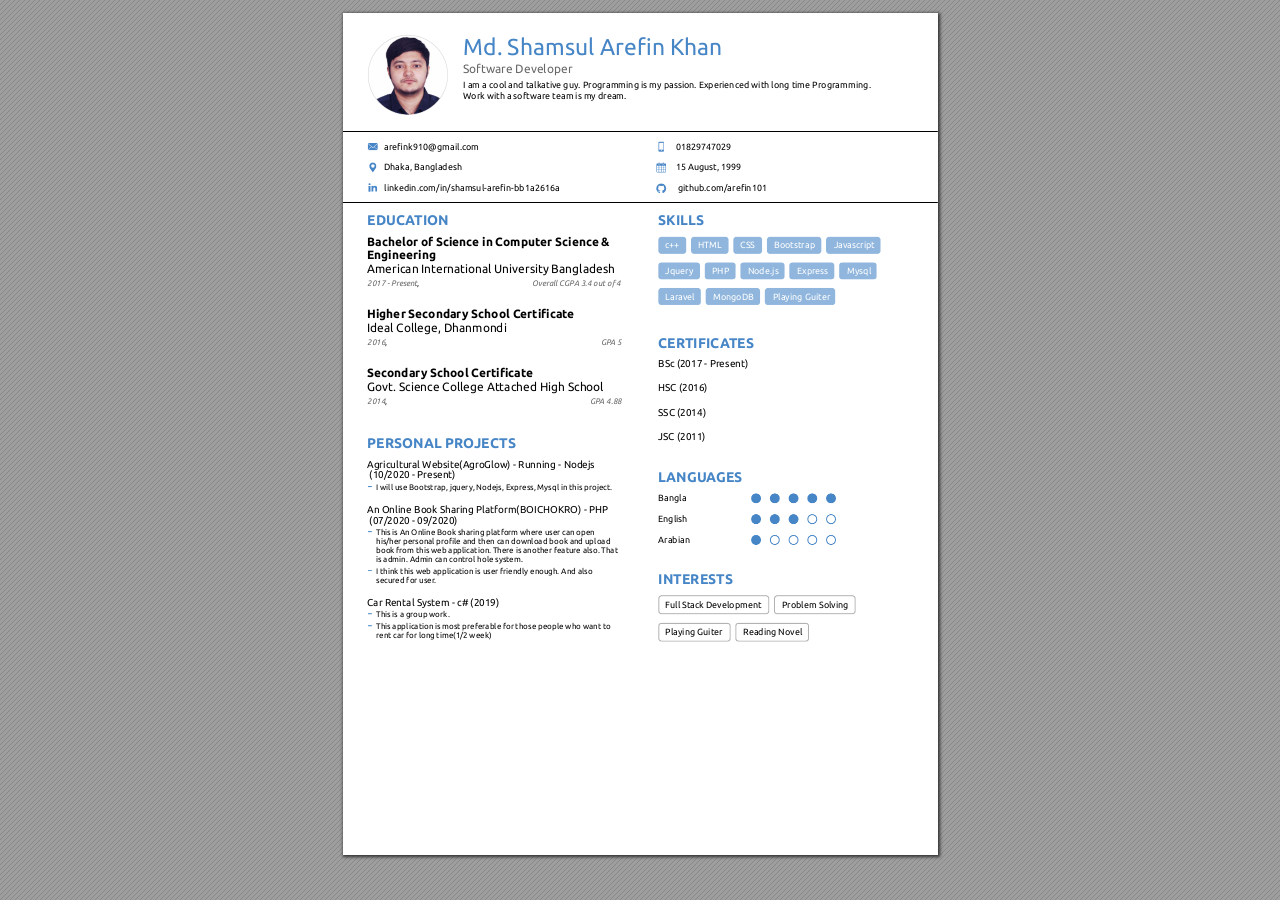
<file: index.html>
<!DOCTYPE html>

<html xmlns="http://www.w3.org/1999/xhtml">
<head>
<meta charset="utf-8"/>

<meta http-equiv="X-UA-Compatible" content="IE=edge,chrome=1"/>
<link rel="stylesheet" href="base.min.css"/>
<link rel="stylesheet" href="fancy.min.css"/>
<link rel="stylesheet" href="main.css"/>
<script src="compatibility.min.js"></script>
<script src="theViewer.min.js"></script>
<script>
try{
theViewer.defaultViewer = new theViewer.Viewer({});
}catch(e){}
</script>
<title></title>
</head>
<body>
<div id="sidebar">
<div id="outline">
</div>
</div>
<div id="page-container">
<div id="pf1" class="pf w0 h0" data-page-no="1"><div class="pc pc1 w0 h0"><img class="bi x0 y0 w0 h1" alt="" src="bg1.png"/><div class="c x0 y1 w1 h2"><div class="t m0 x1 h3 y2 ff1 fs0 fc0 sc0 ls0 ws0">Md<span class="_ _0"></span>. Sh<span class="_ _0"></span>am<span class="_ _0"></span>sul <span class="_ _0"></span>Are<span class="_ _0"></span>ﬁn K<span class="_ _0"></span>han</div><div class="t m0 x1 h4 y3 ff1 fs1 fc1 sc0 ls0 ws0">Softwa<span class="_ _0"></span>re Develope<span class="_ _0"></span>r</div><div class="t m0 x1 h5 y4 ff1 fs2 fc2 sc0 ls0 ws0">I am a co<span class="_ _0"></span>ol and tal<span class="_ _0"></span>kative guy. Progr<span class="_ _0"></span>amming is<span class="_ _0"></span> my passion. Ex<span class="_ _0"></span>perienced<span class="_ _0"></span> with lon<span class="_ _0"></span>g time Pr<span class="_ _0"></span>ogrammi<span class="_ _0"></span>ng.</div><div class="t m0 x1 h5 y5 ff1 fs2 fc2 sc0 ls0 ws0">Work with a sof<span class="_ _0"></span>tware tea<span class="_ _0"></span>m is my dream.</div><div class="t m0 x2 h5 y6 ff1 fs2 fc2 sc0 ls0 ws0">areﬁnk91<span class="_ _0"></span>0@gmai<span class="_ _0"></span>l.com<span class="_ _1"> </span>018297<span class="_ _0"></span>47029</div><div class="t m0 x2 h5 y7 ff1 fs2 fc2 sc0 ls0 ws0">Dhaka, B<span class="_ _0"></span>anglades<span class="_ _0"></span>h<span class="_ _2"> </span>15 August, 1999</div><div class="t m0 x2 h5 y8 ff1 fs2 fc2 sc0 ls0 ws0">linkedin.com/in/<span class="_ _0"></span>shamsul-<span class="_ _0"></span>areﬁn-bb<span class="_ _0"></span>1a2616a<span class="_ _3"> </span>github.co<span class="_ _0"></span>m/areﬁn<span class="_ _0"></span>101</div><div class="t m0 x3 h6 y9 ff2 fs3 fc0 sc0 ls0 ws0">EDUC<span class="_ _4"></span>A<span class="_ _5"></span>TION</div><div class="t m0 x3 h7 ya ff2 fs1 fc2 sc0 ls0 ws0">Bache<span class="_ _0"></span>lor of <span class="_ _0"></span>Science in Comp<span class="_ _0"></span>uter Science &amp;</div><div class="t m0 x3 h7 yb ff2 fs1 fc2 sc0 ls0 ws0">Engin<span class="_ _0"></span>eering</div><div class="t m0 x3 h4 yc ff1 fs1 fc2 sc0 ls0 ws0">Americ<span class="_ _0"></span>an Internatio<span class="_ _0"></span>nal Un<span class="_ _0"></span>iversity Ban<span class="_ _0"></span>glades<span class="_ _0"></span>h</div><div class="t m0 x3 h8 yd ff3 fs4 fc1 sc0 ls0 ws0">2017 - Pr<span class="_ _0"></span>esent<span class="ff1 fc2">, <span class="_ _6"> </span></span>Overall CGP<span class="_ _7"></span>A 3.4 out<span class="_ _0"></span> of 4</div><div class="t m0 x3 h7 ye ff2 fs1 fc2 sc0 ls0 ws0">Highe<span class="_ _0"></span>r Secondar<span class="_ _4"></span>y Schoo<span class="_ _0"></span>l Certiﬁcate</div><div class="t m0 x3 h4 yf ff1 fs1 fc2 sc0 ls0 ws0">Ideal Colleg<span class="_ _0"></span>e, Dhan<span class="_ _0"></span>mond<span class="_ _0"></span>i</div><div class="t m0 x3 h8 y10 ff3 fs4 fc1 sc0 ls0 ws0">2016<span class="ff1 fc2">, <span class="_ _8"> </span></span>GP<span class="_ _7"></span>A 5</div><div class="t m0 x3 h7 y11 ff2 fs1 fc2 sc0 ls0 ws0">Secondar<span class="_ _4"></span>y School<span class="_ _0"></span> Certiﬁcate</div><div class="t m0 x3 h4 y12 ff1 fs1 fc2 sc0 ls0 ws0">Govt. S<span class="_ _0"></span>cience<span class="_ _0"></span> College Att<span class="_ _0"></span>ached <span class="_ _0"></span>High S<span class="_ _0"></span>chool</div><div class="t m0 x3 h8 y13 ff3 fs4 fc1 sc0 ls0 ws0">2014<span class="ff1 fc2">, <span class="_ _9"> </span></span>GP<span class="_ _7"></span>A 4.88</div><div class="t m0 x3 h6 y14 ff2 fs3 fc0 sc0 ls0 ws0">PERS<span class="_ _0"></span>ONAL<span class="_ _0"></span> PROJECT<span class="_ _0"></span>S</div><div class="t m0 x3 h9 y15 ff1 fs5 fc2 sc0 ls0 ws0">Agricultural Website(AgroGlow) - R<span class="_ _0"></span>unning - <span class="_ _0"></span>Nodejs</div><div class="t m0 x3 h9 y16 ff1 fs5 fc2 sc0 ls0 ws0"> (10/20<span class="_ _0"></span>20 - Pre<span class="_ _0"></span>sent)</div><div class="t m0 x4 h8 y17 ff1 fs4 fc2 sc0 ls0 ws0">I will use B<span class="_ _0"></span>ootstrap,<span class="_ _0"></span> jquer<span class="_ _0"></span>y, Nod<span class="_ _0"></span>ejs, Expre<span class="_ _0"></span>ss, Mysql<span class="_ _0"></span> in this pro<span class="_ _0"></span>ject.</div><div class="t m0 x3 h9 y18 ff1 fs5 fc2 sc0 ls0 ws0">An Onlin<span class="_ _0"></span>e Book <span class="_ _0"></span>Sharing P<span class="_ _0"></span>latform<span class="_ _0"></span>(BOICH<span class="_ _0"></span>OKRO) - PHP</div><div class="t m0 x3 h9 y19 ff1 fs5 fc2 sc0 ls0 ws0"> (07/20<span class="_ _0"></span>20 - 09/<span class="_ _0"></span>2020)</div><div class="t m0 x4 h8 y1a ff1 fs4 fc2 sc0 ls0 ws0">This is An<span class="_ _0"></span> Online Bo<span class="_ _0"></span>ok sharing<span class="_ _0"></span> platform <span class="_ _0"></span>where use<span class="_ _0"></span>r can open</div><div class="t m0 x4 h8 y1b ff1 fs4 fc2 sc0 ls0 ws0">his/her p<span class="_ _0"></span>ersonal pr<span class="_ _0"></span>oﬁle and th<span class="_ _0"></span>en can do<span class="_ _0"></span>wnload bo<span class="_ _0"></span>ok and up<span class="_ _0"></span>load</div><div class="t m0 x4 h8 y1c ff1 fs4 fc2 sc0 ls0 ws0">book from<span class="_ _0"></span> this web<span class="_ _0"></span> applicatio<span class="_ _0"></span>n. There i<span class="_ _0"></span>s another <span class="_ _0"></span>feature als<span class="_ _0"></span>o. That</div><div class="t m0 x4 h8 y1d ff1 fs4 fc2 sc0 ls0 ws0">is admin. <span class="_ _0"></span>Admin can<span class="_ _0"></span> control ho<span class="_ _0"></span>le system<span class="_ _0"></span>.</div><div class="t m0 x4 h8 y1e ff1 fs4 fc2 sc0 ls0 ws0">I think thi<span class="_ _0"></span>s web app<span class="_ _0"></span>lication is <span class="_ _0"></span>user friend<span class="_ _0"></span>ly enough.<span class="_ _0"></span> And also</div><div class="t m0 x4 h8 y1f ff1 fs4 fc2 sc0 ls0 ws0">secured f<span class="_ _0"></span>or user<span class="_ _7"></span>.</div><div class="t m0 x3 h9 y20 ff1 fs5 fc2 sc0 ls0 ws0">Car Ren<span class="_ _0"></span>tal Syste<span class="_ _0"></span>m - c# (2019)</div><div class="t m0 x4 h8 y21 ff1 fs4 fc2 sc0 ls0 ws0">This is a g<span class="_ _0"></span>roup work<span class="_ _0"></span>.</div><div class="t m0 x4 h8 y22 ff1 fs4 fc2 sc0 ls0 ws0">This appl<span class="_ _0"></span>ication is m<span class="_ _0"></span>ost prefe<span class="_ _0"></span>rable for t<span class="_ _0"></span>hose peop<span class="_ _0"></span>le who w<span class="_ _0"></span>ant to</div><div class="t m0 x4 h8 y23 ff1 fs4 fc2 sc0 ls0 ws0">rent car fo<span class="_ _0"></span>r long tim<span class="_ _0"></span>e(1/2 week<span class="_ _0"></span>)</div><div class="t m0 x5 h6 y9 ff2 fs3 fc0 sc0 ls0 ws0">SKILL<span class="_ _4"></span>S</div><div class="t m0 x6 h5 y24 ff1 fs2 fc3 sc0 ls0 ws0">c++<span class="_ _a"> </span>HTML<span class="_ _a"> </span>CSS<span class="_ _b"> </span>Bootstra<span class="_ _0"></span>p<span class="_ _a"> </span>Ja<span class="_ _7"></span>vascr<span class="_ _0"></span>ipt</div><div class="t m0 x6 h5 y25 ff1 fs2 fc3 sc0 ls0 ws0">Jquer<span class="_ _0"></span>y<span class="_ _a"> </span>PHP<span class="_ _a"> </span>Nod<span class="_ _0"></span>e.js<span class="_ _a"> </span>Express<span class="_ _a"> </span>M<span class="_ _0"></span>ysql</div><div class="t m0 x6 h5 y26 ff1 fs2 fc3 sc0 ls0 ws0">Larav<span class="_ _7"></span>el<span class="_ _a"> </span>MongoD<span class="_ _0"></span>B<span class="_ _a"> </span>Playing Guiter</div><div class="t m0 x5 h6 y27 ff2 fs3 fc0 sc0 ls0 ws0">CERTIFIC<span class="_ _4"></span>A<span class="_ _5"></span>TES</div><div class="t m0 x5 h9 y28 ff1 fs5 fc2 sc0 ls0 ws0">BSc (201<span class="_ _0"></span>7 - Pres<span class="_ _0"></span>ent)</div><div class="t m0 x5 h9 y29 ff1 fs5 fc2 sc0 ls0 ws0">HSC (<span class="_ _0"></span>2016)</div><div class="t m0 x5 h9 y2a ff1 fs5 fc2 sc0 ls0 ws0">SSC (201<span class="_ _0"></span>4)</div><div class="t m0 x5 h9 y2b ff1 fs5 fc2 sc0 ls0 ws0">JSC (2<span class="_ _0"></span>011)</div><div class="t m0 x5 h6 y2c ff2 fs3 fc0 sc0 ls0 ws0">L<span class="_ _0"></span>A<span class="_ _0"></span>NGUA<span class="_ _7"></span>GES</div><div class="t m0 x5 h5 y2d ff1 fs2 fc2 sc0 ls0 ws0">Bangla</div><div class="t m0 x5 h5 y2e ff1 fs2 fc2 sc0 ls0 ws0">English</div><div class="t m0 x5 h5 y2f ff1 fs2 fc2 sc0 ls0 ws0">Arabian</div><div class="t m0 x5 h6 y30 ff2 fs3 fc0 sc0 ls0 ws0">INTE<span class="_ _0"></span>RESTS</div><div class="t m0 x6 h5 y31 ff1 fs2 fc2 sc0 ls0 ws0">Full Stack Development<span class="_ _c"> </span>Problem<span class="_ _0"></span> Solving</div><div class="t m0 x6 h5 y32 ff1 fs2 fc2 sc0 ls0 ws0">Playing Guiter<span class="_ _c"> </span>Reading Novel</div></div><a class="l" href="mailto:arefink910@gmail.com"><div class="d m1" style="border-style:none;position:absolute;left:24.685714px;bottom:703.828571px;width:110.057143px;height:10.628571px;background-color:rgba(255,255,255,0.000001);"></div></a><a class="l" href="https://www.linkedin.com/in/shamsul-arefin-bb1a2616a/"><div class="d m1" style="border-style:none;position:absolute;left:24.685714px;bottom:662.342857px;width:188.914285px;height:10.628571px;background-color:rgba(255,255,255,0.000001);"></div></a><a class="l" href="https://github.com/arefin101"><div class="d m1" style="border-style:none;position:absolute;left:297.257142px;bottom:662.342857px;width:123.085715px;height:10.628571px;background-color:rgba(255,255,255,0.000001);"></div></a></div><div class="pi" data-data='{"ctm":[1.000000,0.000000,0.000000,1.000000,0.000000,0.000000]}'></div></div>
</div>
<div class="loading-indicator">

</div>
</body>
</html>
</file>
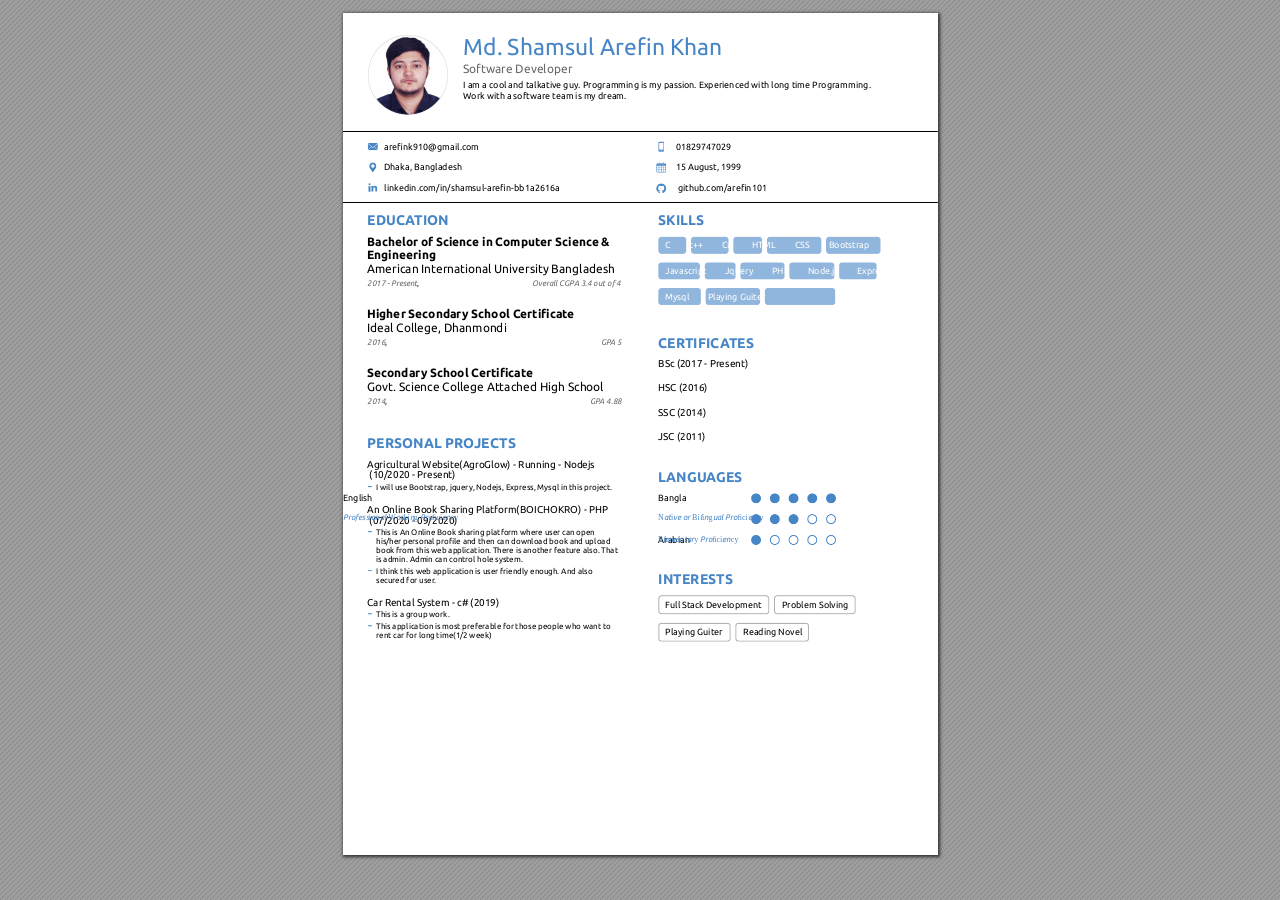
<file: Md.'s Resume (1).html>
<!DOCTYPE html>

<html xmlns="http://www.w3.org/1999/xhtml">
<head>
<meta charset="utf-8"/>

<meta http-equiv="X-UA-Compatible" content="IE=edge,chrome=1"/>
<link rel="stylesheet" href="base.min.css"/>
<link rel="stylesheet" href="fancy.min.css"/>
<link rel="stylesheet" href="main.css"/>
<script src="compatibility.min.js"></script>
<script src="theViewer.min.js"></script>
<script>
try{
theViewer.defaultViewer = new theViewer.Viewer({});
}catch(e){}
</script>
<title></title>
</head>
<body>
<div id="sidebar">
<div id="outline">
</div>
</div>
<div id="page-container">
<div id="pf1" class="pf w0 h0" data-page-no="1"><div class="pc pc1 w0 h0"><img class="bi x0 y0 w0 h1" alt="" src="bg1.png"/><div class="c x0 y1 w1 h2"><div class="t m0 x1 h3 y2 ff1 fs0 fc0 sc0 ls0 ws0">Md<span class="_ _0"></span>. Sh<span class="_ _0"></span>am<span class="_ _0"></span>sul <span class="_ _0"></span>Are<span class="_ _0"></span>ﬁn K<span class="_ _0"></span>han</div><div class="t m0 x1 h4 y3 ff1 fs1 fc1 sc0 ls0 ws0">Softwa<span class="_ _0"></span>re Develope<span class="_ _0"></span>r</div><div class="t m0 x1 h5 y4 ff1 fs2 fc2 sc0 ls0 ws0">I am a co<span class="_ _0"></span>ol and tal<span class="_ _0"></span>kative guy. Progr<span class="_ _0"></span>amming is<span class="_ _0"></span> my passion. Ex<span class="_ _0"></span>perienced<span class="_ _0"></span> with lon<span class="_ _0"></span>g time Pr<span class="_ _0"></span>ogrammi<span class="_ _0"></span>ng.</div><div class="t m0 x1 h5 y5 ff1 fs2 fc2 sc0 ls0 ws0">Work with a sof<span class="_ _0"></span>tware tea<span class="_ _0"></span>m is my dream.</div><div class="t m0 x2 h5 y6 ff1 fs2 fc2 sc0 ls0 ws0">areﬁnk91<span class="_ _0"></span>0@gmai<span class="_ _0"></span>l.com<span class="_ _1"> </span>018297<span class="_ _0"></span>47029</div><div class="t m0 x2 h5 y7 ff1 fs2 fc2 sc0 ls0 ws0">Dhaka, B<span class="_ _0"></span>anglades<span class="_ _0"></span>h<span class="_ _2"> </span>15 August, 1999</div><div class="t m0 x2 h5 y8 ff1 fs2 fc2 sc0 ls0 ws0">linkedin.com/in/<span class="_ _0"></span>shamsul-<span class="_ _0"></span>areﬁn-bb<span class="_ _0"></span>1a2616a<span class="_ _3"> </span>github.co<span class="_ _0"></span>m/areﬁn<span class="_ _0"></span>101</div><div class="t m0 x3 h6 y9 ff2 fs3 fc0 sc0 ls0 ws0">EDUC<span class="_ _4"></span>A<span class="_ _5"></span>TION</div><div class="t m0 x3 h7 ya ff2 fs1 fc2 sc0 ls0 ws0">Bache<span class="_ _0"></span>lor of <span class="_ _0"></span>Science in Comp<span class="_ _0"></span>uter Science &amp;</div><div class="t m0 x3 h7 yb ff2 fs1 fc2 sc0 ls0 ws0">Engin<span class="_ _0"></span>eering</div><div class="t m0 x3 h4 yc ff1 fs1 fc2 sc0 ls0 ws0">Americ<span class="_ _0"></span>an Internatio<span class="_ _0"></span>nal Un<span class="_ _0"></span>iversity Ban<span class="_ _0"></span>glades<span class="_ _0"></span>h</div><div class="t m0 x3 h8 yd ff3 fs4 fc1 sc0 ls0 ws0">2017 - Pr<span class="_ _0"></span>esent<span class="ff1 fc2">, <span class="_ _6"> </span></span>Overall CGP<span class="_ _7"></span>A 3.4 out<span class="_ _0"></span> of 4</div><div class="t m0 x3 h7 ye ff2 fs1 fc2 sc0 ls0 ws0">Highe<span class="_ _0"></span>r Secondar<span class="_ _4"></span>y Schoo<span class="_ _0"></span>l Certiﬁcate</div><div class="t m0 x3 h4 yf ff1 fs1 fc2 sc0 ls0 ws0">Ideal Colleg<span class="_ _0"></span>e, Dhan<span class="_ _0"></span>mond<span class="_ _0"></span>i</div><div class="t m0 x3 h8 y10 ff3 fs4 fc1 sc0 ls0 ws0">2016<span class="ff1 fc2">, <span class="_ _8"> </span></span>GP<span class="_ _7"></span>A 5</div><div class="t m0 x3 h7 y11 ff2 fs1 fc2 sc0 ls0 ws0">Secondar<span class="_ _4"></span>y School<span class="_ _0"></span> Certiﬁcate</div><div class="t m0 x3 h4 y12 ff1 fs1 fc2 sc0 ls0 ws0">Govt. S<span class="_ _0"></span>cience<span class="_ _0"></span> College Att<span class="_ _0"></span>ached <span class="_ _0"></span>High S<span class="_ _0"></span>chool</div><div class="t m0 x3 h8 y13 ff3 fs4 fc1 sc0 ls0 ws0">2014<span class="ff1 fc2">, <span class="_ _9"> </span></span>GP<span class="_ _7"></span>A 4.88</div><div class="t m0 x3 h6 y14 ff2 fs3 fc0 sc0 ls0 ws0">PERS<span class="_ _0"></span>ONAL<span class="_ _0"></span> PROJECT<span class="_ _0"></span>S</div><div class="t m0 x3 h9 y15 ff1 fs5 fc2 sc0 ls0 ws0">Agricultural Website(AgroGlow) - R<span class="_ _0"></span>unning - <span class="_ _0"></span>Nodejs</div><div class="t m0 x3 h9 y16 ff1 fs5 fc2 sc0 ls0 ws0"> (10/20<span class="_ _0"></span>20 - Pre<span class="_ _0"></span>sent)</div><div class="t m0 x4 h8 y17 ff1 fs4 fc2 sc0 ls0 ws0">I will use B<span class="_ _0"></span>ootstrap,<span class="_ _0"></span> jquer<span class="_ _0"></span>y, Nod<span class="_ _0"></span>ejs, Expre<span class="_ _0"></span>ss, Mysql<span class="_ _0"></span> in this pro<span class="_ _0"></span>ject.</div><div class="t m0 x3 h9 y18 ff1 fs5 fc2 sc0 ls0 ws0">An Onlin<span class="_ _0"></span>e Book <span class="_ _0"></span>Sharing P<span class="_ _0"></span>latform<span class="_ _0"></span>(BOICH<span class="_ _0"></span>OKRO) - PHP</div><div class="t m0 x3 h9 y19 ff1 fs5 fc2 sc0 ls0 ws0"> (07/20<span class="_ _0"></span>20 - 09/<span class="_ _0"></span>2020)</div><div class="t m0 x4 h8 y1a ff1 fs4 fc2 sc0 ls0 ws0">This is An<span class="_ _0"></span> Online Bo<span class="_ _0"></span>ok sharing<span class="_ _0"></span> platform <span class="_ _0"></span>where use<span class="_ _0"></span>r can open</div><div class="t m0 x4 h8 y1b ff1 fs4 fc2 sc0 ls0 ws0">his/her p<span class="_ _0"></span>ersonal pr<span class="_ _0"></span>oﬁle and th<span class="_ _0"></span>en can do<span class="_ _0"></span>wnload bo<span class="_ _0"></span>ok and up<span class="_ _0"></span>load</div><div class="t m0 x4 h8 y1c ff1 fs4 fc2 sc0 ls0 ws0">book from<span class="_ _0"></span> this web<span class="_ _0"></span> applicatio<span class="_ _0"></span>n. There i<span class="_ _0"></span>s another <span class="_ _0"></span>feature als<span class="_ _0"></span>o. That</div><div class="t m0 x4 h8 y1d ff1 fs4 fc2 sc0 ls0 ws0">is admin. <span class="_ _0"></span>Admin can<span class="_ _0"></span> control ho<span class="_ _0"></span>le system<span class="_ _0"></span>.</div><div class="t m0 x4 h8 y1e ff1 fs4 fc2 sc0 ls0 ws0">I think thi<span class="_ _0"></span>s web app<span class="_ _0"></span>lication is <span class="_ _0"></span>user friend<span class="_ _0"></span>ly enough.<span class="_ _0"></span> And also</div><div class="t m0 x4 h8 y1f ff1 fs4 fc2 sc0 ls0 ws0">secured f<span class="_ _0"></span>or user<span class="_ _7"></span>.</div><div class="t m0 x3 h9 y20 ff1 fs5 fc2 sc0 ls0 ws0">Car Ren<span class="_ _0"></span>tal Syste<span class="_ _0"></span>m - c# (2019)</div><div class="t m0 x4 h8 y21 ff1 fs4 fc2 sc0 ls0 ws0">This is a g<span class="_ _0"></span>roup work<span class="_ _0"></span>.</div><div class="t m0 x4 h8 y22 ff1 fs4 fc2 sc0 ls0 ws0">This appl<span class="_ _0"></span>ication is m<span class="_ _0"></span>ost prefe<span class="_ _0"></span>rable for t<span class="_ _0"></span>hose peop<span class="_ _0"></span>le who w<span class="_ _0"></span>ant to</div><div class="t m0 x4 h8 y23 ff1 fs4 fc2 sc0 ls0 ws0">rent car fo<span class="_ _0"></span>r long tim<span class="_ _0"></span>e(1/2 week<span class="_ _0"></span>)</div><div class="t m0 x5 h6 y9 ff2 fs3 fc0 sc0 ls0 ws0">SKILL<span class="_ _4"></span>S</div><div class="t m0 x6 h5 y24 ff1 fs2 fc3 sc0 ls0 ws0">C<span class="_ _a"> </span>c++<span class="_ _a"> </span>C#<span class="_ _a"> </span>HTM<span class="_ _0"></span>L<span class="_ _a"> </span>CSS<span class="_ _b"> </span>Bootstra<span class="_ _0"></span>p</div><div class="t m0 x6 h5 y25 ff1 fs2 fc3 sc0 ls0 ws0">Javascript<span class="_ _a"> </span>Jque<span class="_ _0"></span>ry<span class="_ _b"> </span>PHP<span class="_ _a"> </span>Nod<span class="_ _0"></span>e.js<span class="_ _a"> </span>Expre<span class="_ _0"></span>ss</div><div class="t m0 x6 h5 y26 ff1 fs2 fc3 sc0 ls0 ws0">Mysql<span class="_ _a"> </span>Playing Guite<span class="_ _0"></span>r</div><div class="t m0 x5 h6 y27 ff2 fs3 fc0 sc0 ls0 ws0">CERTIFIC<span class="_ _4"></span>A<span class="_ _5"></span>TES</div><div class="t m0 x5 h9 y28 ff1 fs5 fc2 sc0 ls0 ws0">BSc (201<span class="_ _0"></span>7 - Pres<span class="_ _0"></span>ent)</div><div class="t m0 x5 h9 y29 ff1 fs5 fc2 sc0 ls0 ws0">HSC (<span class="_ _0"></span>2016)</div><div class="t m0 x5 h9 y2a ff1 fs5 fc2 sc0 ls0 ws0">SSC (201<span class="_ _0"></span>4)</div><div class="t m0 x5 h9 y2b ff1 fs5 fc2 sc0 ls0 ws0">JSC (2<span class="_ _0"></span>011)</div><div class="t m0 x5 h6 y2c ff2 fs3 fc0 sc0 ls0 ws0">L<span class="_ _0"></span>A<span class="_ _0"></span>NGUA<span class="_ _7"></span>GES</div><div class="t m0 x5 h5 y2d ff1 fs2 fc2 sc0 ls0 ws0">Bangla</div><div class="t m0 x5 ha y2e ff3 fs4 fc0 sc0 ls0 ws0">Native or B<span class="_ _0"></span>ilingual P<span class="_ _0"></span>roﬁciency</div><div class="t m0 x7 h5 y2d ff1 fs2 fc2 sc0 ls0 ws0">English</div><div class="t m0 x7 ha y2e ff3 fs4 fc0 sc0 ls0 ws0">Profession<span class="_ _0"></span>al Working<span class="_ _0"></span> Proﬁcien<span class="_ _0"></span>cy</div><div class="t m0 x5 h5 y2f ff1 fs2 fc2 sc0 ls0 ws0">Arabian</div><div class="t m0 x5 ha y1b ff3 fs4 fc0 sc0 ls0 ws0">Elementar<span class="_ _0"></span>y Proﬁcien<span class="_ _0"></span>cy</div><div class="t m0 x5 h6 y30 ff2 fs3 fc0 sc0 ls0 ws0">INTE<span class="_ _0"></span>RESTS</div><div class="t m0 x6 h5 y31 ff1 fs2 fc2 sc0 ls0 ws0">Full Stack Development<span class="_ _c"> </span>Problem<span class="_ _0"></span> Solving</div><div class="t m0 x6 h5 y32 ff1 fs2 fc2 sc0 ls0 ws0">Playing Guiter<span class="_ _c"> </span>Reading Novel</div></div><a class="l" href="mailto:arefink910@gmail.com"><div class="d m1" style="border-style:none;position:absolute;left:24.685714px;bottom:703.828571px;width:110.057143px;height:10.628571px;background-color:rgba(255,255,255,0.000001);"></div></a><a class="l" href="https://www.linkedin.com/in/shamsul-arefin-bb1a2616a/"><div class="d m1" style="border-style:none;position:absolute;left:24.685714px;bottom:662.342857px;width:188.914285px;height:10.628571px;background-color:rgba(255,255,255,0.000001);"></div></a><a class="l" href="https://github.com/arefin101"><div class="d m1" style="border-style:none;position:absolute;left:297.257142px;bottom:662.342857px;width:123.085715px;height:10.628571px;background-color:rgba(255,255,255,0.000001);"></div></a></div><div class="pi" data-data='{"ctm":[1.000000,0.000000,0.000000,1.000000,0.000000,0.000000]}'></div></div>
</div>
<div class="loading-indicator">

</div>
</body>
</html>
</file>
<file: main.css>
.ff0{font-family:sans-serif;visibility:hidden;}
@font-face{font-family:ff1;src:url(f1.woff)format("woff");}.ff1{font-family:ff1;line-height:0.971219;font-style:normal;font-weight:normal;visibility:visible;}
@font-face{font-family:ff2;src:url(f2.woff)format("woff");}.ff2{font-family:ff2;line-height:0.963867;font-style:normal;font-weight:normal;visibility:visible;}
@font-face{font-family:ff3;src:url(f3.woff)format("woff");}.ff3{font-family:ff3;line-height:0.964844;font-style:normal;font-weight:normal;visibility:visible;}
.m0{transform:matrix(0.250000,0.000000,0.000000,0.250000,0,0);-ms-transform:matrix(0.250000,0.000000,0.000000,0.250000,0,0);-webkit-transform:matrix(0.250000,0.000000,0.000000,0.250000,0,0);}
.m1{transform:none;-ms-transform:none;-webkit-transform:none;}
.v0{vertical-align:0.000000px;}
.ls0{letter-spacing:0.000000px;}
.sc_{text-shadow:none;}
.sc0{text-shadow:-0.015em 0 transparent,0 0.015em transparent,0.015em 0 transparent,0 -0.015em  transparent;}
@media screen and (-webkit-min-device-pixel-ratio:0){
.sc_{-webkit-text-stroke:0px transparent;}
.sc0{-webkit-text-stroke:0.015em transparent;text-shadow:none;}
}
.ws0{word-spacing:0.000000px;}
._5{margin-left:-4.247184px;}
._7{margin-left:-1.451721px;}
._0{width:1.101617px;}
._4{width:3.026504px;}
._a{width:74.425928px;}
._b{width:75.441504px;}
._c{width:82.507575px;}
._6{width:445.591982px;}
._3{width:473.508675px;}
._1{width:788.368519px;}
._9{width:803.671864px;}
._8{width:847.549147px;}
._2{width:855.319769px;}
.fc3{color:rgb(255,255,255);}
.fc2{color:rgb(0,0,0);}
.fc1{color:rgb(102,103,102);}
.fc0{color:rgb(70,133,198);}
.fs4{font-size:31.993853px;}
.fs2{font-size:35.650293px;}
.fs5{font-size:40.220843px;}
.fs1{font-size:48.447834px;}
.fs3{font-size:55.760714px;}
.fs0{font-size:92.325117px;}
.y0{bottom:1.500000px;}
.y1{bottom:1.704319px;}
.y23{bottom:215.501447px;}
.y32{bottom:218.243777px;}
.y22{bottom:224.414020px;}
.y21{bottom:236.297451px;}
.y31{bottom:245.667079px;}
.y20{bottom:247.266772px;}
.y30{bottom:269.433941px;}
.y1f{bottom:270.576579px;}
.y1e{bottom:279.489152px;}
.y1d{bottom:291.372583px;}
.y1c{bottom:300.285156px;}
.y1b{bottom:309.197729px;}
.y2f{bottom:310.797422px;}
.y1a{bottom:318.110303px;}
.y19{bottom:329.079623px;}
.y2e{bottom:331.593426px;}
.y18{bottom:340.048944px;}
.y2d{bottom:352.389430px;}
.y17{bottom:363.358751px;}
.y2c{bottom:371.128687px;}
.y16{bottom:374.328072px;}
.y15{bottom:385.297393px;}
.y14{bottom:404.722232px;}
.y2b{bottom:412.720695px;}
.y2a{bottom:437.173139px;}
.y13{bottom:449.056570px;}
.y29{bottom:461.625584px;}
.y12{bottom:462.311166px;}
.y11{bottom:476.022818px;}
.y28{bottom:486.078028px;}
.y27{bottom:505.502867px;}
.y10{bottom:508.016670px;}
.yf{bottom:521.271266px;}
.ye{bottom:534.982917px;}
.y26{bottom:553.722174px;}
.yd{bottom:566.976770px;}
.y25{bottom:579.317256px;}
.yc{bottom:580.231366px;}
.yb{bottom:593.943017px;}
.y24{bottom:604.912338px;}
.ya{bottom:606.740558px;}
.y9{bottom:627.765090px;}
.y8{bottom:662.272745px;}
.y7{bottom:683.068749px;}
.y6{bottom:703.864753px;}
.y5{bottom:754.140807px;}
.y4{bottom:765.110128px;}
.y3{bottom:780.421472px;}
.y2{bottom:797.789563px;}
.h8{height:25.057685px;}
.h5{height:27.921421px;}
.h9{height:31.501090px;}
.h7{height:37.589652px;}
.h4{height:37.944495px;}
.h6{height:43.263562px;}
.h3{height:72.309320px;}
.h2{height:840.295681px;}
.h1{height:840.500000px;}
.h0{height:842.000000px;}
.w1{width:594.857128px;}
.w0{width:595.000000px;}
.x0{left:0.000000px;}
.x3{left:24.909499px;}
.x4{left:33.822073px;}
.x2{left:41.820536px;}
.x1{left:120.891057px;}
.x5{left:315.367975px;}
.x6{left:322.223800px;}
@media print{
.v0{vertical-align:0.000000pt;}
.ls0{letter-spacing:0.000000pt;}
.ws0{word-spacing:0.000000pt;}
._5{margin-left:-5.662912pt;}
._7{margin-left:-1.935628pt;}
._0{width:1.468823pt;}
._4{width:4.035339pt;}
._a{width:99.234571pt;}
._b{width:100.588672pt;}
._c{width:110.010100pt;}
._6{width:594.122642pt;}
._3{width:631.344899pt;}
._1{width:1051.158025pt;}
._9{width:1071.562485pt;}
._8{width:1130.065530pt;}
._2{width:1140.426358pt;}
.fs4{font-size:42.658470pt;}
.fs2{font-size:47.533724pt;}
.fs5{font-size:53.627791pt;}
.fs1{font-size:64.597112pt;}
.fs3{font-size:74.347619pt;}
.fs0{font-size:123.100156pt;}
.y0{bottom:2.000000pt;}
.y1{bottom:2.272425pt;}
.y23{bottom:287.335263pt;}
.y32{bottom:290.991703pt;}
.y22{bottom:299.218694pt;}
.y21{bottom:315.063268pt;}
.y31{bottom:327.556106pt;}
.y20{bottom:329.689029pt;}
.y30{bottom:359.245255pt;}
.y1f{bottom:360.768772pt;}
.y1e{bottom:372.652203pt;}
.y1d{bottom:388.496777pt;}
.y1c{bottom:400.380208pt;}
.y1b{bottom:412.263639pt;}
.y2f{bottom:414.396563pt;}
.y1a{bottom:424.147070pt;}
.y19{bottom:438.772831pt;}
.y2e{bottom:442.124568pt;}
.y18{bottom:453.398592pt;}
.y2d{bottom:469.852574pt;}
.y17{bottom:484.478335pt;}
.y2c{bottom:494.838249pt;}
.y16{bottom:499.104096pt;}
.y15{bottom:513.729857pt;}
.y14{bottom:539.629643pt;}
.y2b{bottom:550.294260pt;}
.y2a{bottom:582.897519pt;}
.y13{bottom:598.742094pt;}
.y29{bottom:615.500779pt;}
.y12{bottom:616.414889pt;}
.y11{bottom:634.697090pt;}
.y28{bottom:648.104038pt;}
.y27{bottom:674.003823pt;}
.y10{bottom:677.355560pt;}
.yf{bottom:695.028355pt;}
.ye{bottom:713.310556pt;}
.y26{bottom:738.296232pt;}
.yd{bottom:755.969026pt;}
.y25{bottom:772.423008pt;}
.yc{bottom:773.641821pt;}
.yb{bottom:791.924022pt;}
.y24{bottom:806.549784pt;}
.ya{bottom:808.987410pt;}
.y9{bottom:837.020119pt;}
.y8{bottom:883.030326pt;}
.y7{bottom:910.758332pt;}
.y6{bottom:938.486337pt;}
.y5{bottom:1005.521076pt;}
.y4{bottom:1020.146837pt;}
.y3{bottom:1040.561962pt;}
.y2{bottom:1063.719417pt;}
.h8{height:33.410247pt;}
.h5{height:37.228561pt;}
.h9{height:42.001453pt;}
.h7{height:50.119536pt;}
.h4{height:50.592660pt;}
.h6{height:57.684749pt;}
.h3{height:96.412427pt;}
.h2{height:1120.394242pt;}
.h1{height:1120.666667pt;}
.h0{height:1122.666667pt;}
.w1{width:793.142837pt;}
.w0{width:793.333333pt;}
.x0{left:0.000000pt;}
.x3{left:33.212666pt;}
.x4{left:45.096097pt;}
.x2{left:55.760714pt;}
.x1{left:161.188076pt;}
.x5{left:420.490633pt;}
.x6{left:429.631734pt;}
}
</file>
<file: base.min.css>
/*! 
 * Base CSS
 * Copyright 2012,2013 Lu Wang <coolwanglu@gmail.com> 
 * https://github.com/coolwanglu/pdf2htmlEX/blob/master/share/LICENSE
 */#sidebar{position:absolute;top:0;left:0;bottom:0;width:250px;padding:0;margin:0;overflow:auto}#page-container{position:absolute;top:0;left:0;margin:0;padding:0;border:0}@media screen{#sidebar.opened+#page-container{left:250px}#page-container{bottom:0;right:0;overflow:auto}.loading-indicator{display:none}.loading-indicator.active{display:block;position:absolute;width:64px;height:64px;top:50%;left:50%;margin-top:-32px;margin-left:-32px}.loading-indicator img{position:absolute;top:0;left:0;bottom:0;right:0}}@media print{@page{margin:0}html{margin:0}body{margin:0;-webkit-print-color-adjust:exact}#sidebar{display:none}#page-container{width:auto;height:auto;overflow:visible;background-color:transparent}.d{display:none}}.pf{position:relative;background-color:white;overflow:hidden;margin:0;border:0}.pc{position:absolute;border:0;padding:0;margin:0;top:0;left:0;width:100%;height:100%;overflow:hidden;display:block;transform-origin:0 0;-ms-transform-origin:0 0;-webkit-transform-origin:0 0}.pc.opened{display:block}.bf{position:absolute;border:0;margin:0;top:0;bottom:0;width:100%;height:100%;-ms-user-select:none;-moz-user-select:none;-webkit-user-select:none;user-select:none}.bi{position:absolute;border:0;margin:0;-ms-user-select:none;-moz-user-select:none;-webkit-user-select:none;user-select:none}@media print{.pf{margin:0;box-shadow:none;page-break-after:always;page-break-inside:avoid}@-moz-document url-prefix(){.pf{overflow:visible;border:1px solid #fff}.pc{overflow:visible}}}.c{position:absolute;border:0;padding:0;margin:0;overflow:hidden;display:block}.t{position:absolute;white-space:pre;font-size:1px;transform-origin:0 100%;-ms-transform-origin:0 100%;-webkit-transform-origin:0 100%;unicode-bidi:bidi-override;-moz-font-feature-settings:"liga" 0}.t:after{content:''}.t:before{content:'';display:inline-block}.t span{position:relative;unicode-bidi:bidi-override}._{display:inline-block;color:transparent;z-index:-1}::selection{background:rgba(127,255,255,0.4)}::-moz-selection{background:rgba(127,255,255,0.4)}.pi{display:none}.d{position:absolute;transform-origin:0 100%;-ms-transform-origin:0 100%;-webkit-transform-origin:0 100%}.it{border:0;background-color:rgba(255,255,255,0.0)}.ir:hover{cursor:pointer}
</file>
<file: fancy.min.css>
/*! 
 * Fancy styles
 * Copyright 2012,2013 Lu Wang <coolwanglu@gmail.com> 
 * https://github.com/coolwanglu/pdf2htmlEX/blob/master/share/LICENSE
 */@keyframes fadein{from{opacity:0}to{opacity:1}}@-webkit-keyframes fadein{from{opacity:0}to{opacity:1}}@keyframes swing{0{transform:rotate(0)}10%{transform:rotate(0)}90%{transform:rotate(720deg)}100%{transform:rotate(720deg)}}@-webkit-keyframes swing{0{-webkit-transform:rotate(0)}10%{-webkit-transform:rotate(0)}90%{-webkit-transform:rotate(720deg)}100%{-webkit-transform:rotate(720deg)}}@media screen{#sidebar{background-color:#2f3236;background-image:url("[data-uri]")}#outline{font-family:Georgia,Times,"Times New Roman",serif;font-size:13px;margin:2em 1em}#outline ul{padding:0}#outline li{list-style-type:none;margin:1em 0}#outline li>ul{margin-left:1em}#outline a,#outline a:visited,#outline a:hover,#outline a:active{line-height:1.2;color:#e8e8e8;text-overflow:ellipsis;white-space:nowrap;text-decoration:none;display:block;overflow:hidden;outline:0}#outline a:hover{color:#0cf}#page-container{background-color:#9e9e9e;background-image:url("[data-uri]");-webkit-transition:left 500ms;transition:left 500ms}.pf{margin:13px auto;box-shadow:1px 1px 3px 1px #333;border-collapse:separate}.pc.opened{-webkit-animation:fadein 100ms;animation:fadein 100ms}.loading-indicator.active{-webkit-animation:swing 1.5s ease-in-out .01s infinite alternate none;animation:swing 1.5s ease-in-out .01s infinite alternate none}.checked{background:no-repeat url([data-uri])}}
</file>
